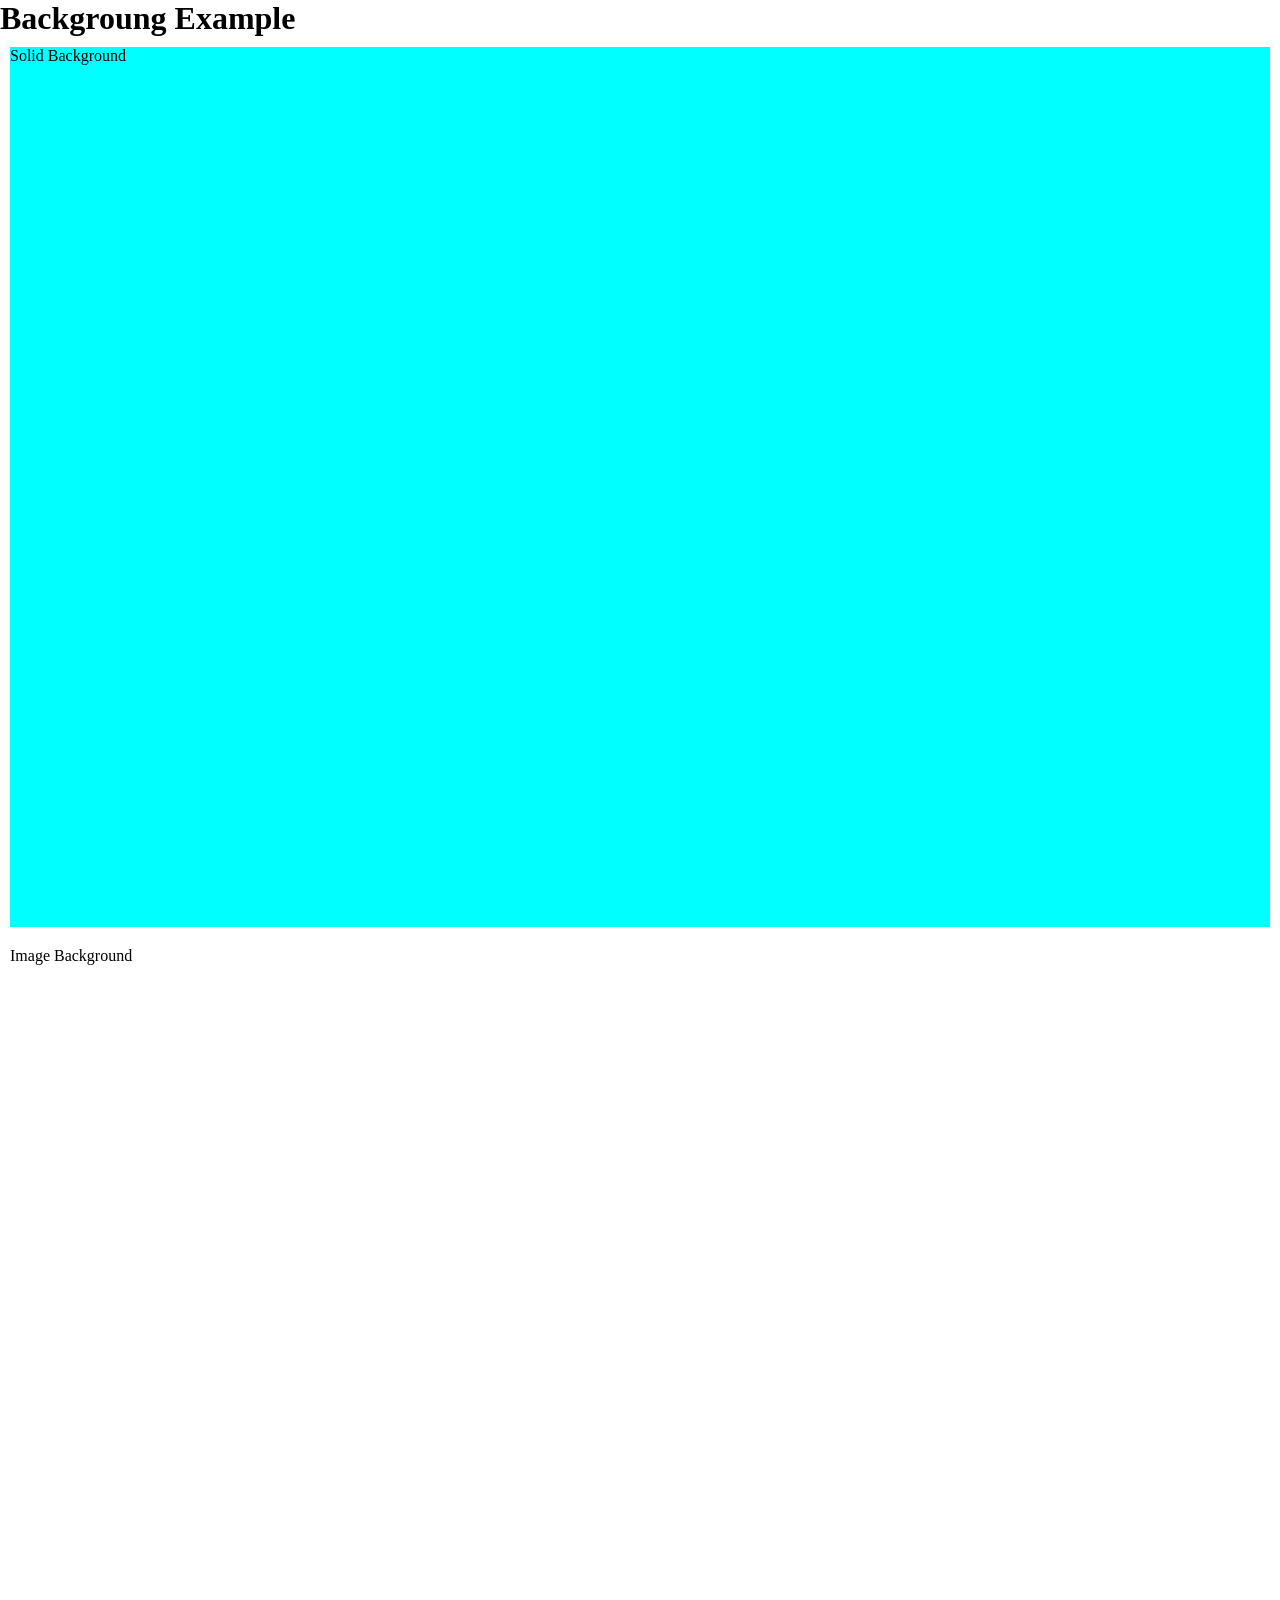
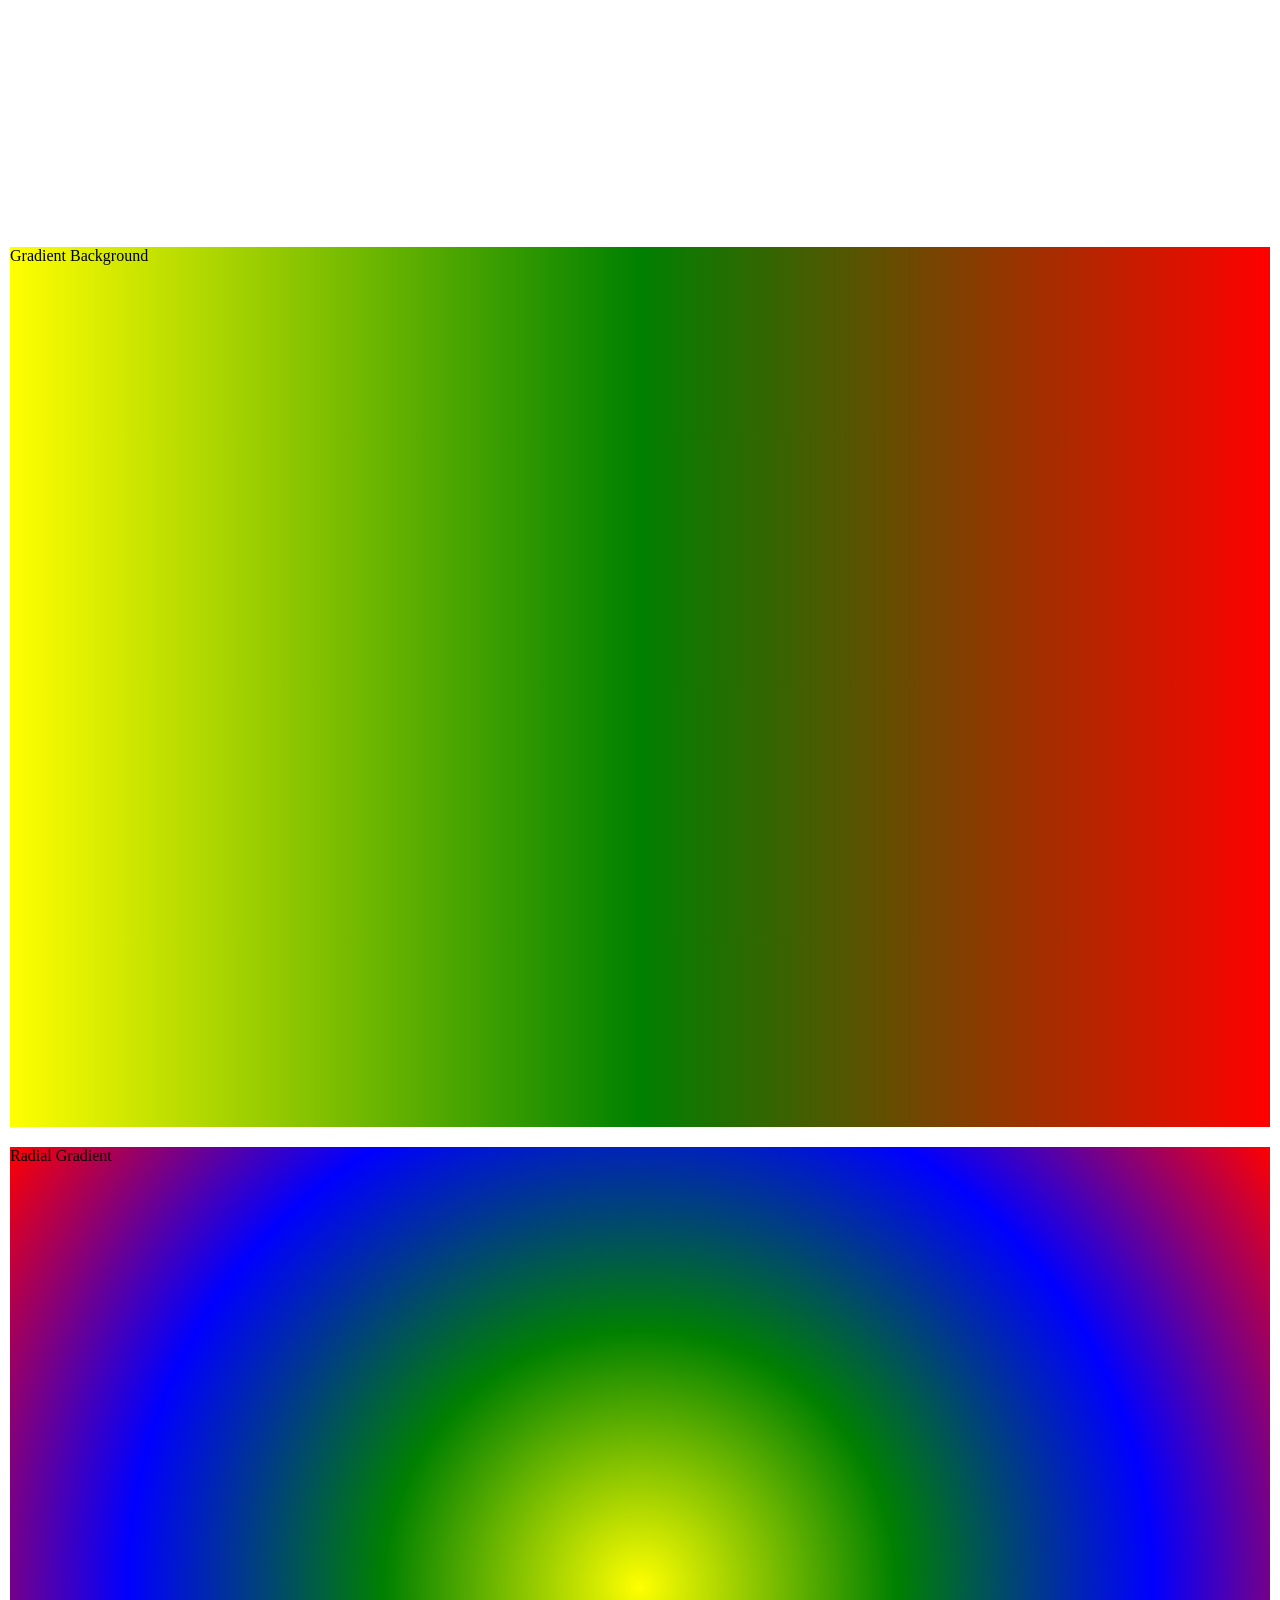
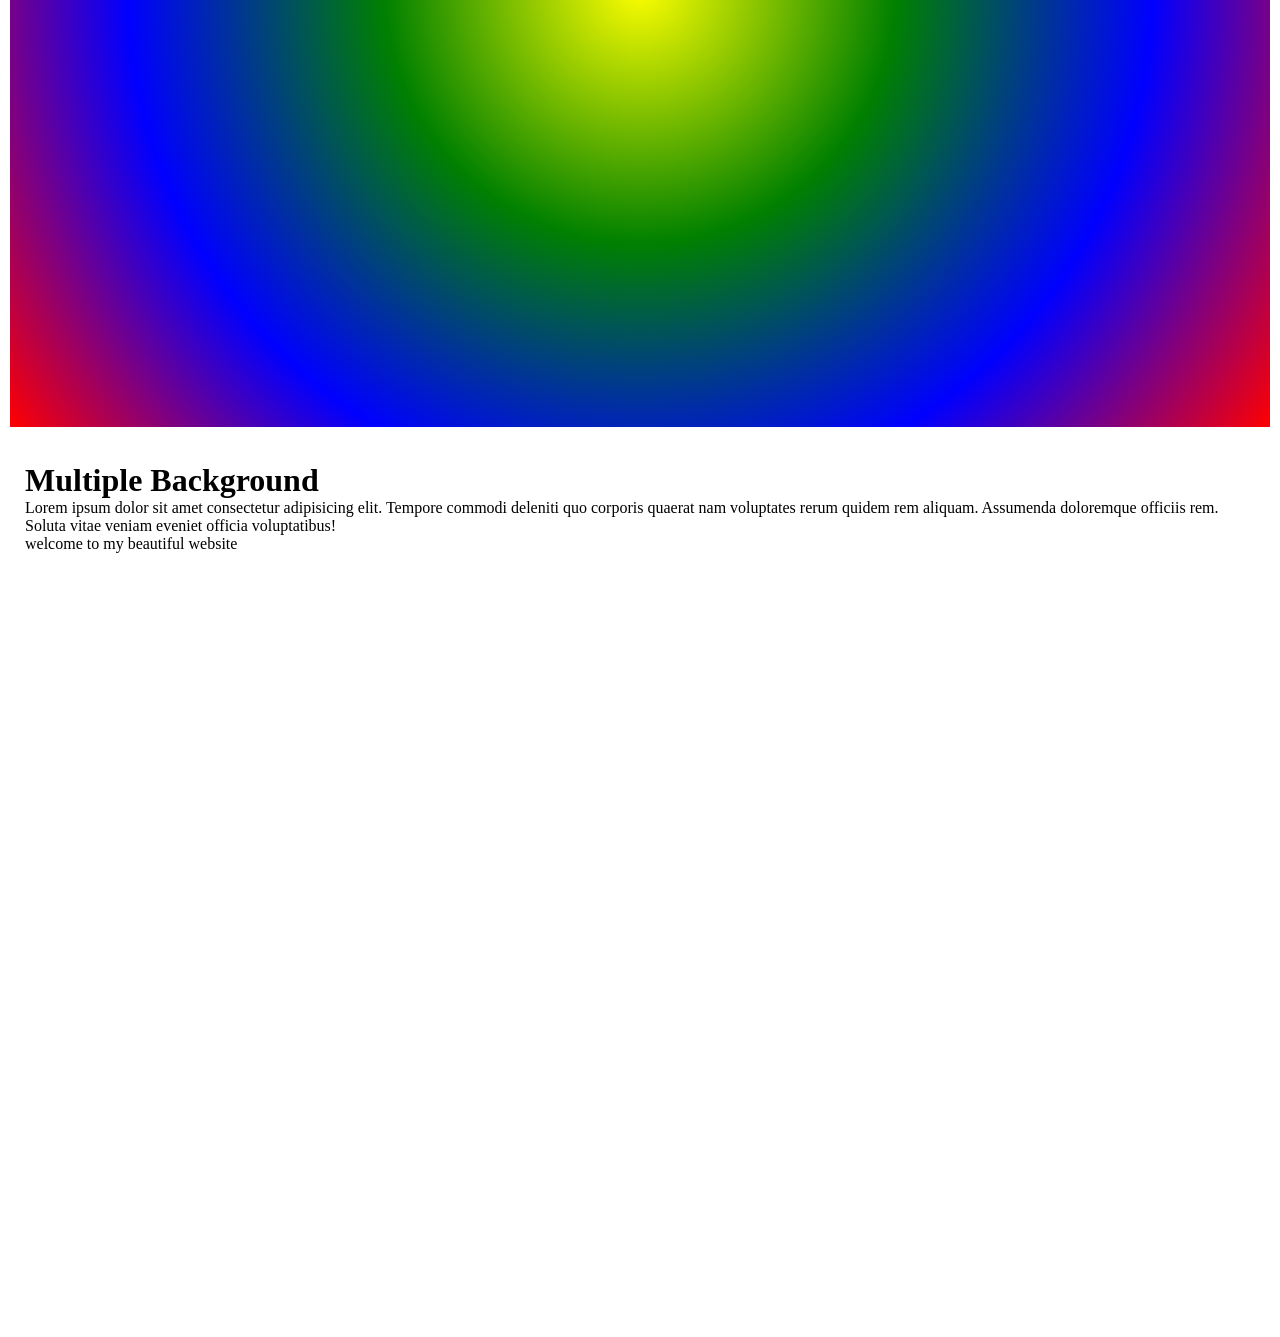
<file: Background Example/index.html>
<!DOCTYPE html>
<html lang="en">
<head>
    <meta charset="UTF-8">
    <meta name="viewport" content="width=device-width, initial-scale=1.0">
    <title>Backgroung Exmaple</title>
    <link rel="stylesheet" href="styles.css">
</head>
<body>
    <h1>Backgroung Example</h1>
    <div class="solid-bg">Solid Background</div>
    <div class="image-bg">Image Background</div>
    <div class="gradient-bg">Gradient Background</div>
    <div class="raddial-bg">Radial Gradient</div>
    <div class="multiple-bg">
        <h1>Multiple Background</h1>
        <p>Lorem ipsum dolor sit amet consectetur adipisicing elit. Tempore commodi deleniti quo corporis quaerat nam voluptates rerum quidem rem aliquam. Assumenda doloremque officiis rem. Soluta vitae veniam eveniet officia voluptatibus!</p>
        <p>welcome to my beautiful website</p>
    </div>    
</body>
</html>
</file>
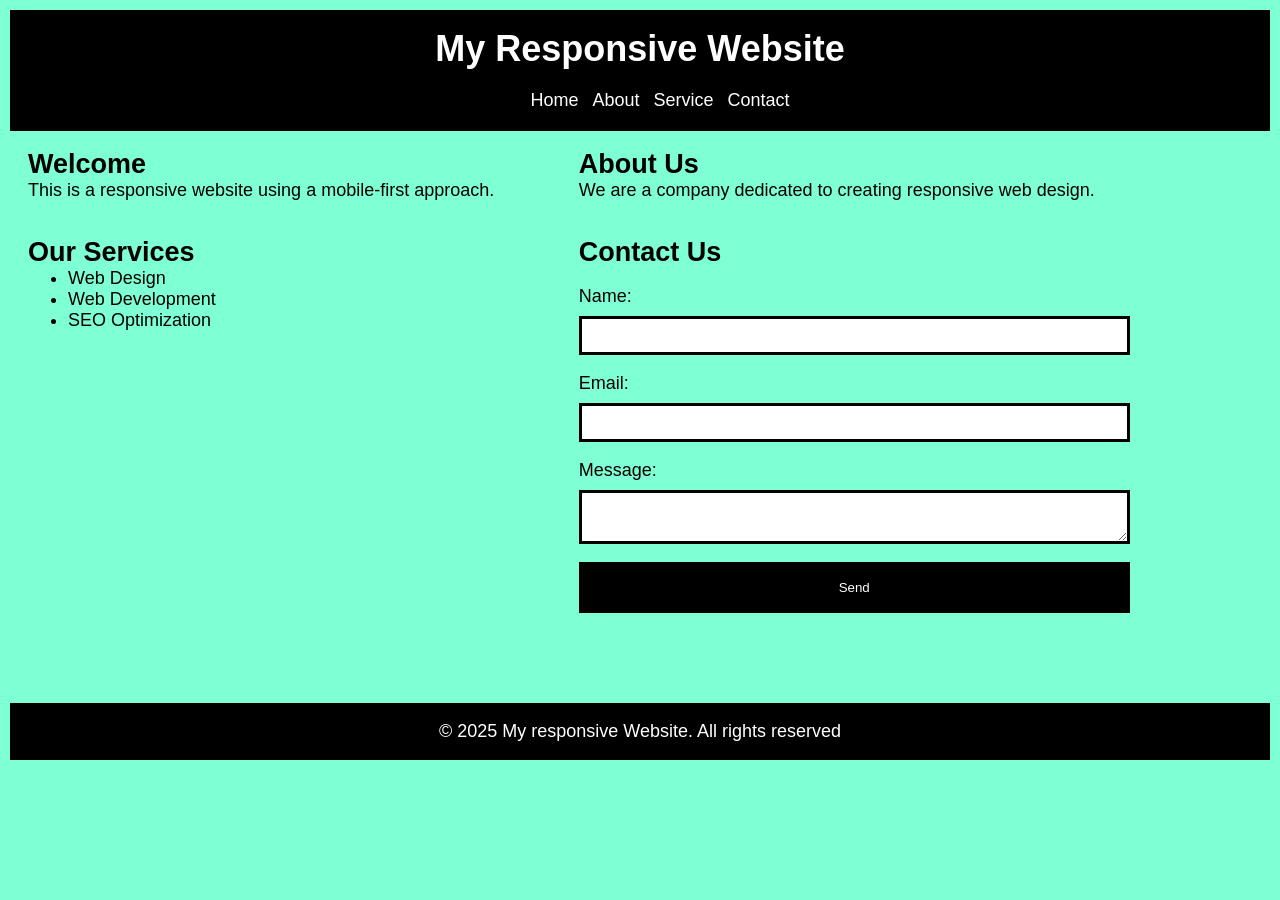
<file: Responsive Web Design/index.html>
<!DOCTYPE html>
<html lang="en">
<head>
    <meta charset="UTF-8">
    <meta name="viewport" content="width=device-width, initial-scale=1.0">
    <link rel="stylesheet" href="styles.css">
    <title>Responsive Web Design-Mobile First</title>
</head>
<body>
    <header>
        <h1>My Responsive Website</h1>
        <nav>
            <ul>
                <li><a href="#home">Home</a></li>
                <li><a href="#about">About</a></li>
                <li><a href="#service">Service</a></li>
                <li><a href="#contact">Contact</a></li>
            </ul>
        </nav>
    </header>

    <main>
        <section id="home">
            <h2>Welcome</h2>
            <p>This is a responsive website using a mobile-first approach.</p>
        </section>

        <section id="about">
            <h2>About Us</h2>
            <p>We are a company dedicated to creating responsive web design.</p>
        </section>

        <section id="service">
            <h2>Our Services</h2>
            <ul>
                <li>Web Design</li>
                <li>Web Development</li>
                <li>SEO Optimization</li>
            </ul>
        </section>

        <section id="Contact">
            <h2>Contact Us</h2>
           <form>
            <label for="home">Name:</label>
            <input type="text" id="name" name="name" required>

            <label for="Email">Email:</label>
            <input type="email" id="email" name="email" required>

            <label for="message">Message:</label>
            <textarea name="message" id="message" required></textarea>

            <button type="submit">Send</button>
           </form>
        </section>
    </main>

    <footer>
        <p>&copy; 2025 My responsive Website. All rights reserved</p>
    </footer>
    
</body>
</html>
</file>
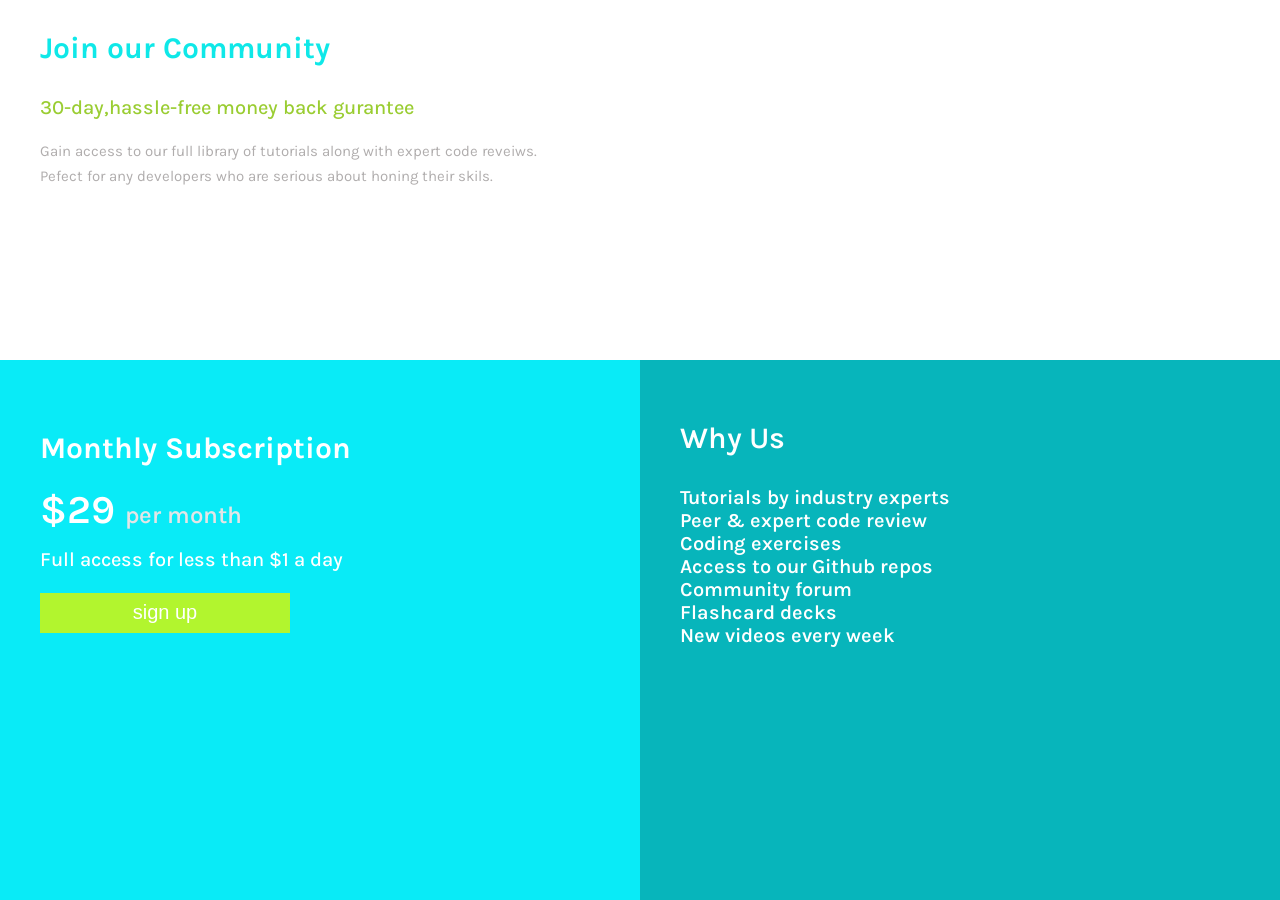
<file: Join our Communtiy/join our community/index.html>
<!DOCTYPE html>
<html lang="en">
  <head>
    <meta charset="UTF-8" />
    <meta name="viewport" content="width=device-width, initial-scale=1.0" />
    <link rel="stylesheet" href="styles.css" />
    <link rel="preconnect" href="https://fonts.googleapis.com" />
    <link rel="preconnect" href="https://fonts.gstatic.com" crossorigin />
    <link
      href="https://fonts.googleapis.com/css2?family=Karla:ital,wght@0,200..800;1,200..800&display=swap"
      rel="stylesheet"
    />
    <title>Join our Community</title>
  </head>
  <body>
    <section class="Join-our-Community">
      <p class="title">Join our Community</p>
      <p class="subtitle">30-day,hassle-free money back gurantee</p>
      <p class="Description">
        Gain access to our full library of tutorials along with expert code
        reveiws.<br />Pefect for any developers who are serious about honing
        their skils.
      </p>
    </section>
    <section class="wrapper">
      <section class="Monthly-Subscription">
        <p class="title1">Monthly Subscription</p>
        <p class="subtitle1">$29 <span class="span">per month</span></p>
        <p class="description1">Full access for less than $1 a day</p>
        <button class="button">sign up</button>
      </section>
      <section class="Why-Us">Why Us
      <div class="size">
        <p>Tutorials by industry experts</p>
        <p>Peer & expert code review</p>
        <p>Coding exercises</p>
        <p>Access to our Github repos</p>
        <p>Community forum</p>
        <p>Flashcard decks</p>
        <p>New videos every week</p>
      </div>
</section>
  </body>
</html>
</file>
<file: Background Example/styles.css>
* {
    margin: 0;
    border: 0;
    box-sizing: border-box;
}
div {
    height: 100vh;
    border: 10px solid white;
}
.solid-bg {
    background-color: aqua;
}

.image-bg {
    background: url(https://images.unsplash.com/photo-1745750747233-c09276a878b3?q=80&w=1925&auto=format&fit=crop&ixlib=rb-4.0.3&ixid=M3wxMjA3fDB8MHxwaG90by1wYWdlfHx8fGVufDB8fHx8fA%3D%3D);
    background-size: cover;
    background-repeat: no-repeat;
    background: linear-gradient(to right, rgba(242, 232, 232, 0.5)),rgba(red, green, blue, 0.5);
}

.gradient-bg {
     background: linear-gradient(to right, yellow,green, red);
}
.raddial-bg {
    background: radial-gradient(circle,yellow,green,blue,red);
}

.multiple-bg {
    background: url(https://unsplash.com/photos/foggy-trees-covered-in-a-misty-haze-4EvreRzmq44), url(https://unsplash.com/photos/a-sleek-car-is-parked-on-a-rooftop-bvMxVWeNj18);
    background-position: right bottom, left top;
    background-repeat: no-repeat, no-repeat;
    padding: 15px;
}
</file>
<file: Responsive Web Design/styles.css>
* {
    border: 0;
    margin: 0;
    box-sizing: border-box;
}

body {
    font-family: Arial, Helvetica, sans-serif;
    padding: 10px;
}

header {
    background-color: black;
    color: white;
    text-align: center;
    padding: 1rem;
}

nav ul {
    list-style-type: none;
}

nav ul li {
    margin-bottom: 10px;
}

nav ul li a {
    color: white;
    text-decoration: none;
}

main {
    padding: 1rem;
}

section {
    margin-bottom: 2rem;
}
 
form {
    display: flex;
    flex-direction: column;
}

form label {
    margin-top: 1rem;
}

form input, form textarea {
    margin-top: 0.5rem;
    padding: 0.5rem;
    border: solid black;
}

form button {
    background-color: black;
    color: white;
    text-align: center;
    padding: 1rem;
    margin-top: 1rem;
}

footer {
    background-color: black;
    text-align: center;
    color: white;
    padding: 1rem;
    margin-top: 2rem;
}

@media screen and (min-width:768px){
    html {
        font-size: 18px;
    }

    nav ul {
        display: flex;
        justify-content: center;
        margin-top: 1rem;
        gap: 10px;
    }

    nav ul li {
        margin-bottom: 0;
        padding: 2px;
    }

    main {
        display: flex;
        flex-wrap: wrap;
    }

    section {
        width: 45%;
    }
}

@media screen and (min-width:1024px){
    body {
        background-color: aquamarine;
    }
}
</file>
<file: Join our Communtiy/join our community/styles.css>
* {
    border: 0%;
    margin: 0%;
    box-sizing: border-box;
}

body {
    font-family: "Karla", sans-serif;
    height: 100vh;
}

.Join-our-Community {
    background-color: white;
    height: 40%;
    padding-top: 30px;
    padding-left: 40px;
}

.title {
 color: rgb(15, 232, 232);
 margin-bottom: 30px;
 font-size: 30px;
 font-weight: 700;
}

.subtitle{
  margin-bottom: 20px;
  font-size: 20px;
  color: yellowgreen; 
  font-weight: 500;
}
.Description{
    margin-bottom: 15px;
    font-size: 15px;
    line-height: 25px;
    color: rgb(176, 173, 173);
}
.wrapper {
    display: flex;
    height: 60%;
}

.Monthly-Subscription {
    background-color: rgb(9, 235, 247);
    height: 100%;
    width: 50%;
    padding-top: 30px; 
    padding-left: 40px;
    font-size: 30px;
    font-weight: 600;
}

.title1 {
    color: white;
    font-weight: 700;
    margin-bottom: 20px;
    margin-top: 40px;
}
.span { 
    font-size: 60%;
    color: rgb(228, 229, 230);
}

.subtitle1 {
    color: white;
    font-size: 40px;
    margin-bottom: 15px;
}

.description1 {
    color: white;
    font-size: 20px;
    font-weight: 500;
    margin-bottom: 20px;
}

.button {
   background-color: rgb(178, 245, 46);
   color: white;
   width: 250px;
   height: 40px;
   border: rgb(178, 245, 46);
   font-weight: 400;
   font-size: 20px;
}
.Why-Us {
    background-color: rgb(7, 181, 187);
    height: 100%;
    width: 50%;
    padding-top: 60px; 
    padding-bottom: 60px;
    padding-left: 40px;
    font-size: 30px;
    font-weight: 600;
    color: white;
}
.size{
    color: white;
    padding-top: 30px;
    padding-bottom: 20px;
    font-size: 20px;
    
}
</file>
